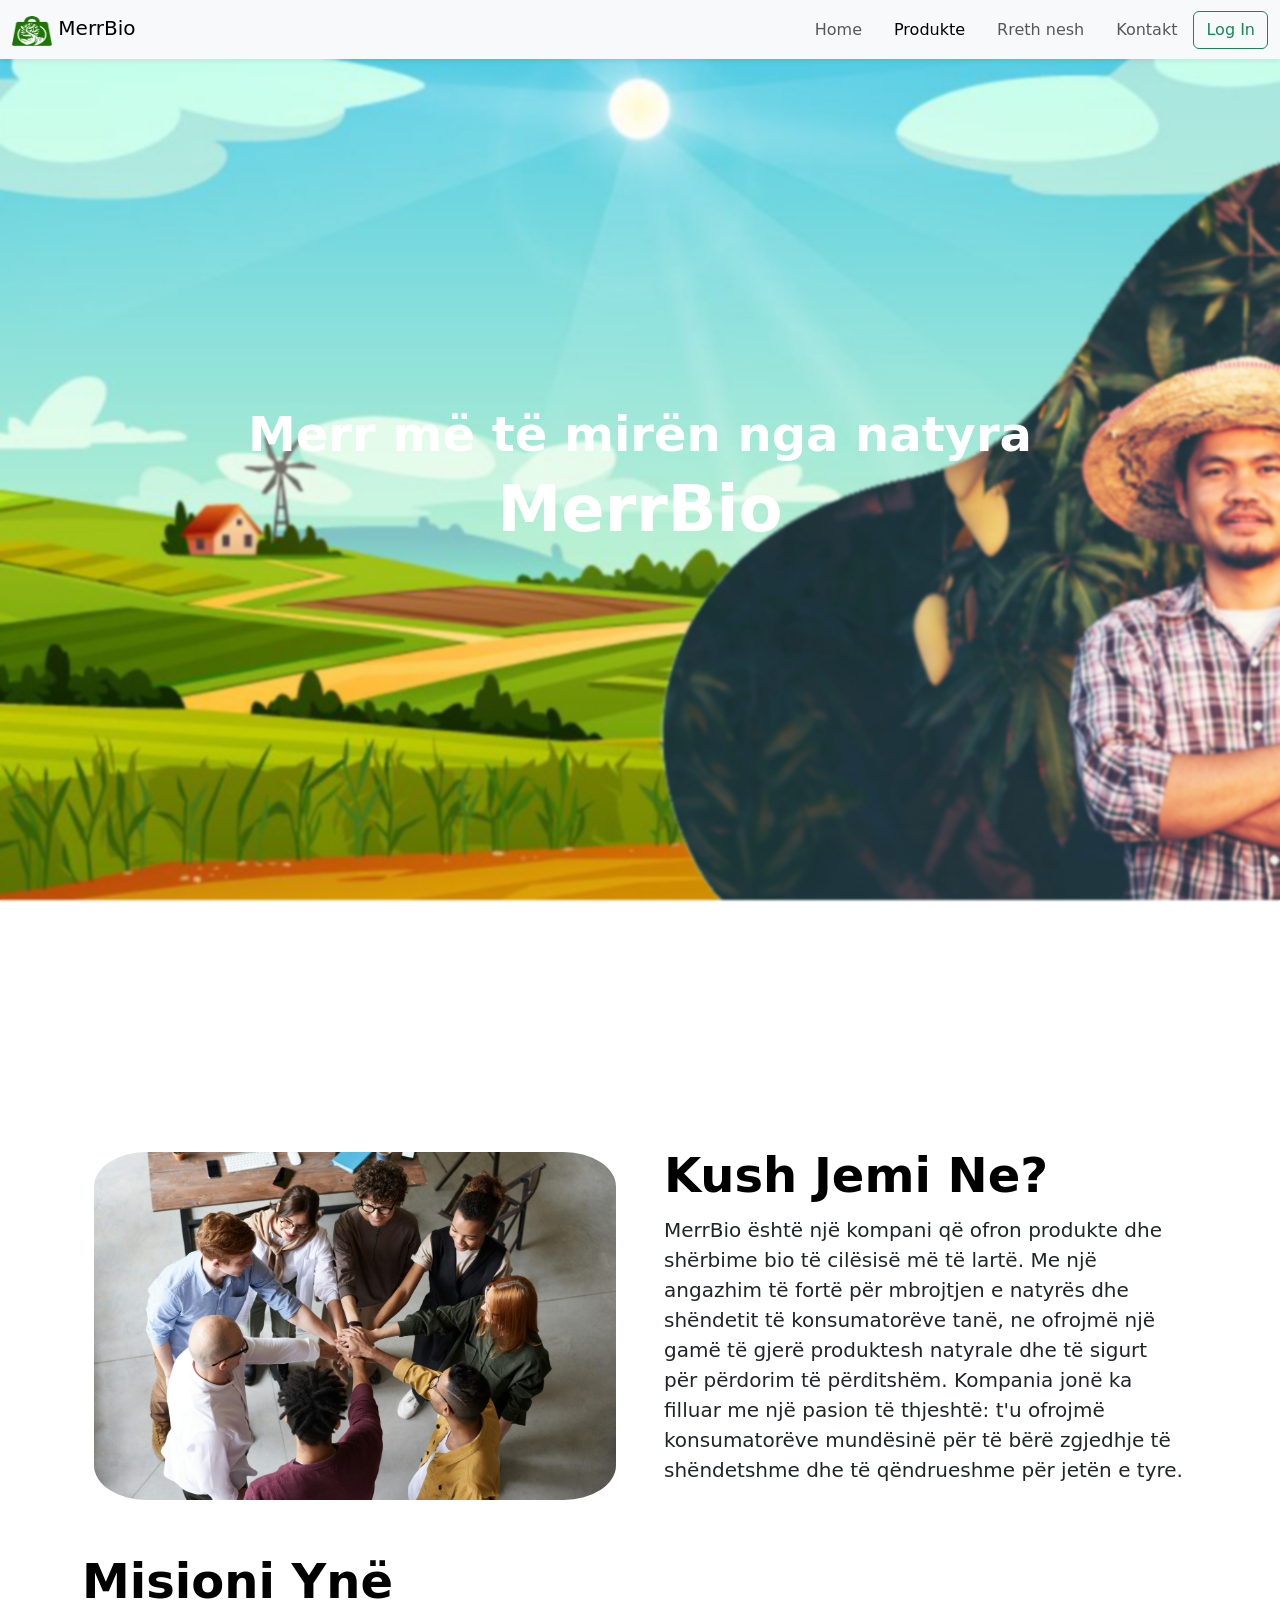
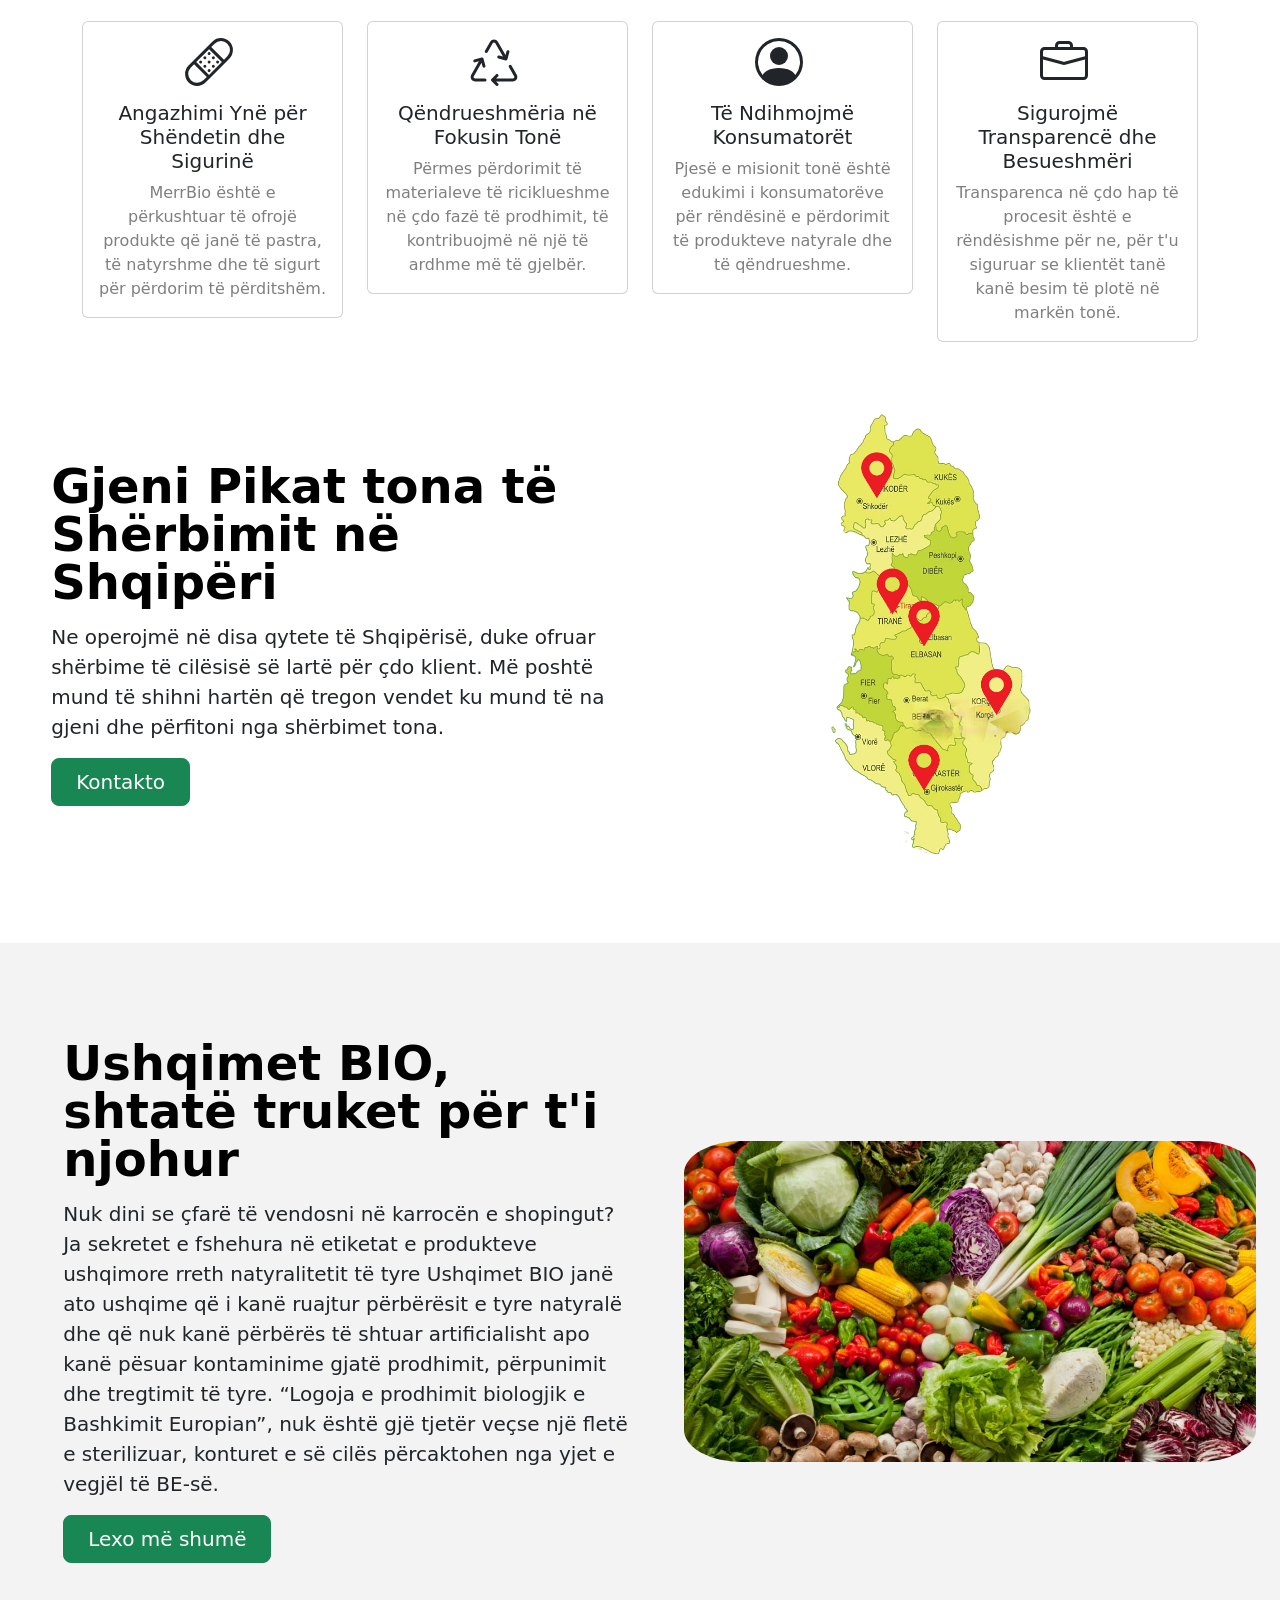
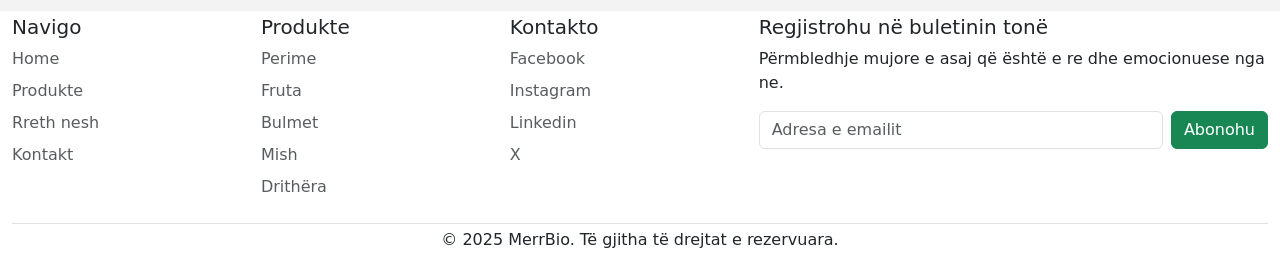
<file: index.html>
<!DOCTYPE html>
<html lang="en">
<head>
    <meta charset="UTF-8">
    <meta name="viewport" content="width=device-width, initial-scale=1.0">
    <title>MerrBio</title>
    <!-- Bootstrap CSS -->
    <link href="https://cdn.jsdelivr.net/npm/bootstrap@5.3.5/dist/css/bootstrap.min.css" rel="stylesheet" integrity="sha384-SgOJa3DmI69IUzQ2PVdRZhwQ+dy64/BUtbMJw1MZ8t5HZApcHrRKUc4W0kG879m7" crossorigin="anonymous">
    <!--Home css-->
    <link rel="stylesheet" href="./styles/home.css">
  

    <script defer src="https://translate.google.com/translate_a/element.js?cb=loadGoogleTranslate"></script>

    <script defer>
    function loadGoogleTranslate() {
      new google.translate.TranslateElement({
        pageLanguage: 'en', // Change 'en' to your default language code
        includedLanguages: 'sq,en,de,it', // Albanian, English, German, Italian
        layout: google.translate.TranslateElement.InlineLayout.SIMPLE
      }, 'google_translate_element');
    }
    </script>  
</head>
<body>
  <nav class="navbar navbar-expand-lg bg-light shadow-sm">
    <div class="container-fluid">
      <a class="navbar-brand" href="index.html">
        <img src="./images/MerrBio-logo.png" alt="MerrBio Logo" width="40" height="30" class="d-inline-block align-text-top">
        MerrBio
      </a>
      <button class="navbar-toggler" type="button" data-bs-toggle="collapse" data-bs-target="#navbarNavDropdown" aria-controls="navbarNavDropdown" aria-expanded="false" aria-label="Toggle navigation">
        <span class="navbar-toggler-icon"></span>
      </button>
  
      <div class="collapse navbar-collapse" id="navbarNavDropdown">
        <ul class="navbar-nav ms-auto mb-2 mb-lg-0">
          <li class="nav-item mx-2">
            <a class="nav-link" href="index.html">Home</a>
          </li>
          <li class="nav-item mx-2">
            <a class="nav-link active" href="products.html">Produkte</a>
          </li>
          <li class="nav-item mx-2">
            <a class="nav-link" href="about.html">Rreth nesh</a>
          </li>
          <li class="nav-item mx-2">
            <a class="nav-link" href="kontakt.html">Kontakt</a>
          </li>
        </ul>
  
        <!-- Right Side: Login/Logout & Cart -->
        <div class="d-flex align-items-center gap-2">
          <a id="cart-btn" href="cart.html" class="btn btn-outline-secondary d-none">
            <i class="fas fa-shopping-cart"></i> Shporta
          </a>
          <button id="login-btn" class="btn btn-outline-success" type="button">Log In</button>
        </div>
      </div>
    </div>
  </nav>

<!--Hero section-->
<div class="hero-container d-flex align-items-center">
  <div class="container text-white">
      <h1 class="display-3 fw-bold hero-text" style="color: white;" >Merr më të mirën nga natyra</h1>
      <h1 class="display-1 fw-bold" style="color: white;" >MerrBio</h1>
  </div>
</div>

      <!--Rreth nesh-->
      <section id="about-us" style="padding-top: 10%;">
    <div class="container col-xxl-8 px-4 py-2 rreth-nesh" >
        <div class="row  align-items-center g-5 py-5">
        <div class="col-10 col-sm-8 col-lg-6  ">
            <img src="images/rreth nesh.jpg" class="d-block mx-lg-auto img-fluid rreth-nesh-image" alt="rreth-nesh" width="700" height="500" loading="lazy">
        </div>
        <div class="col-lg-6">
            <h1 class="display-5 fw-bold text-body-emphasis lh-1 mb-3">Kush Jemi Ne?</h1>
            <p class="lead"><b>MerrBio</b> është një kompani që ofron produkte dhe shërbime bio të cilësisë më të lartë. Me një angazhim të fortë për mbrojtjen e natyrës dhe shëndetit të konsumatorëve tanë, ne ofrojmë një gamë të gjerë produktesh natyrale dhe të sigurt për përdorim të përditshëm. Kompania jonë ka filluar me një pasion të thjeshtë: t'u ofrojmë konsumatorëve mundësinë për të bërë zgjedhje të shëndetshme dhe të qëndrueshme për jetën e tyre.</p>
        </div>
        </div>
    </div>
</section>


    <!--Our goals-->
    <section class="background-home">
        <section class="properties" >
            
            <div class="container" data-aos="fade-up" >
                <h1 class="display-5 fw-bold text-body-emphasis lh-1 mb-3">Misioni Ynë</h1>
              <div class="row">
                <div class="col-lg-3 col-md-6 mb-4">
                  <div class="card" data-aos="fade-up">
                    <div class="card-body" data-aos="fade-up">
                      <div class="svg">
                        <svg xmlns="http://www.w3.org/2000/svg" width="3em" height="3em" fill="currentColor" class="bi bi-bandaid" viewBox="0 0 16 16">
                            <path d="M14.121 1.879a3 3 0 0 0-4.242 0L8.733 3.026l4.261 4.26 1.127-1.165a3 3 0 0 0 0-4.242M12.293 8 8.027 3.734 3.738 8.031 8 12.293zm-5.006 4.994L3.03 8.737 1.879 9.88a3 3 0 0 0 4.241 4.24l.006-.006 1.16-1.121ZM2.679 7.676l6.492-6.504a4 4 0 0 1 5.66 5.653l-1.477 1.529-5.006 5.006-1.523 1.472a4 4 0 0 1-5.653-5.66l.001-.002 1.505-1.492z"/>
                            <path d="M5.56 7.646a.5.5 0 1 1-.706.708.5.5 0 0 1 .707-.708Zm1.415-1.414a.5.5 0 1 1-.707.707.5.5 0 0 1 .707-.707M8.39 4.818a.5.5 0 1 1-.708.707.5.5 0 0 1 .707-.707Zm0 5.657a.5.5 0 1 1-.708.707.5.5 0 0 1 .707-.707ZM9.803 9.06a.5.5 0 1 1-.707.708.5.5 0 0 1 .707-.707Zm1.414-1.414a.5.5 0 1 1-.706.708.5.5 0 0 1 .707-.708ZM6.975 9.06a.5.5 0 1 1-.707.708.5.5 0 0 1 .707-.707ZM8.39 7.646a.5.5 0 1 1-.708.708.5.5 0 0 1 .707-.708Zm1.413-1.414a.5.5 0 1 1-.707.707.5.5 0 0 1 .707-.707"/>
                          </svg>
                    </div>
                      <h5 class="card-title" data-aos="fade-up">Angazhimi Ynë për Shëndetin dhe Sigurinë</h5>
                      <p class="card-text" data-aos="fade-up">MerrBio është e përkushtuar të ofrojë produkte që janë të pastra, të natyrshme dhe të sigurt për përdorim të përditshëm.</p>
                    </div>
                  </div>
                </div>
                <div class="col-lg-3 col-md-6 mb-4">
                  <div class="card" data-aos="fade-up">
                    <div class="card-body" data-aos="fade-up">
                      <div class="svg">
                        <svg xmlns="http://www.w3.org/2000/svg" width="3em" height="3em" fill="currentColor" class="bi bi-recycle" viewBox="0 0 16 16">
                            <path d="M9.302 1.256a1.5 1.5 0 0 0-2.604 0l-1.704 2.98a.5.5 0 0 0 .869.497l1.703-2.981a.5.5 0 0 1 .868 0l2.54 4.444-1.256-.337a.5.5 0 1 0-.26.966l2.415.647a.5.5 0 0 0 .613-.353l.647-2.415a.5.5 0 1 0-.966-.259l-.333 1.242zM2.973 7.773l-1.255.337a.5.5 0 1 1-.26-.966l2.416-.647a.5.5 0 0 1 .612.353l.647 2.415a.5.5 0 0 1-.966.259l-.333-1.242-2.545 4.454a.5.5 0 0 0 .434.748H5a.5.5 0 0 1 0 1H1.723A1.5 1.5 0 0 1 .421 12.24zm10.89 1.463a.5.5 0 1 0-.868.496l1.716 3.004a.5.5 0 0 1-.434.748h-5.57l.647-.646a.5.5 0 1 0-.708-.707l-1.5 1.5a.5.5 0 0 0 0 .707l1.5 1.5a.5.5 0 1 0 .708-.707l-.647-.647h5.57a1.5 1.5 0 0 0 1.302-2.244z"/>
                          </svg>
                    </div>
                      <h5 class="card-title">Qëndrueshmëria në Fokusin Tonë</h5>
                      <p class="card-text">Përmes përdorimit të materialeve të riciklueshme në çdo fazë të prodhimit, të kontribuojmë në një të ardhme më të gjelbër.</p>
                    </div>
                  </div>
                </div>
                <div class="col-lg-3 col-md-6 mb-4">
                  <div class="card" data-aos="fade-up">
                    <div class="card-body" data-aos="fade-up">
                      <div class="svg">
                      <svg xmlns="http://www.w3.org/2000/svg" width="3em" height="3em" fill="currentColor" class="bi bi-person-circle" viewBox="0 0 16 16">
                        <path d="M11 6a3 3 0 1 1-6 0 3 3 0 0 1 6 0"/>
                        <path fill-rule="evenodd" d="M0 8a8 8 0 1 1 16 0A8 8 0 0 1 0 8m8-7a7 7 0 0 0-5.468 11.37C3.242 11.226 4.805 10 8 10s4.757 1.225 5.468 2.37A7 7 0 0 0 8 1"/>
                      </svg>
                    </div>
                      <h5 class="card-title">Të Ndihmojmë Konsumatorët</h5>
                      <p class="card-text">Pjesë e misionit tonë është edukimi i konsumatorëve për rëndësinë e përdorimit të produkteve natyrale dhe të qëndrueshme.</p>
                    </div>
                  </div>
                </div>
                <div class="col-lg-3 col-md-6 mb-4">
                  <div class="card" data-aos="fade-up">
                    <div class="card-body" data-aos="fade-up">
                      <div class="svg">
                      <svg xmlns="http://www.w3.org/2000/svg" width="3em" height="3em" fill="currentColor" class="bi bi-briefcase" viewBox="0 0 16 16">
                        <path d="M6.5 1A1.5 1.5 0 0 0 5 2.5V3H1.5A1.5 1.5 0 0 0 0 4.5v8A1.5 1.5 0 0 0 1.5 14h13a1.5 1.5 0 0 0 1.5-1.5v-8A1.5 1.5 0 0 0 14.5 3H11v-.5A1.5 1.5 0 0 0 9.5 1zm0 1h3a.5.5 0 0 1 .5.5V3H6v-.5a.5.5 0 0 1 .5-.5m1.886 6.914L15 7.151V12.5a.5.5 0 0 1-.5.5h-13a.5.5 0 0 1-.5-.5V7.15l6.614 1.764a1.5 1.5 0 0 0 .772 0M1.5 4h13a.5.5 0 0 1 .5.5v1.616L8.129 7.948a.5.5 0 0 1-.258 0L1 6.116V4.5a.5.5 0 0 1 .5-.5"/>
                      </svg>
                    </div>
                      <h5 class="card-title">Sigurojmë Transparencë dhe Besueshmëri</h5>
                      <p class="card-text">Transparenca në çdo hap të procesit është e rëndësishme për ne, për t'u siguruar se klientët tanë kanë besim të plotë në markën tonë.</p>
                    </div>
                  </div>
                </div>
              </div>
            </div>
          </section>
        </section>

      <!--Our locations-->
      <div class="row flex-lg-row-reverse align-items-center g-5 py-5 container-fluid location">
        <div class="col-10 col-sm-8 col-lg-6">
          <img src="./images/albania map.png" class="d-block mx-lg-auto img-fluid" alt="Bootstrap Themes" width="200" height="140" loading="lazy">
        </div>
        <div class="col-lg-6">
          <h1 class="display-5 fw-bold text-body-emphasis lh-1 mb-3">Gjeni Pikat tona të Shërbimit në Shqipëri</h1>
          <p class="lead">Ne operojmë në disa qytete të Shqipërisë, duke ofruar shërbime të cilësisë së lartë për çdo klient. Më poshtë mund të shihni hartën që tregon vendet ku mund të na gjeni dhe përfitoni nga shërbimet tona.</p>
          <div class="d-grid gap-2 d-md-flex justify-content-md-start">
            <a href="kontakt.html"><button type="button" class="btn btn-primary btn-lg px-4 me-md-2 btn-success">Kontakto</button></a>
          </div>
        </div>
      </div>

      <!--Blog-->
      <!-- Hero section -->
  <div class="hero-section container-fluid">
    <div class="container-fluid">
      <div class="row flex-lg-row-reverse align-items-center g-5 py-5">
        <div class="col-10 col-sm-8 col-lg-6">
          <img src="./images/vegetables.jpg" class="d-block mx-lg-auto img-fluid vegetables-image" alt="vegetables" width="700" height="500" loading="lazy">
        </div>
        <div class="col-lg-6">
          <h1 class="display-5 fw-bold text-body-emphasis lh-1 mb-3">Ushqimet BIO, shtatë truket për t'i njohur</h1>
          <p class="lead">Nuk dini se çfarë të vendosni në karrocën e shopingut? Ja sekretet e fshehura në etiketat e produkteve ushqimore rreth natyralitetit të tyre



            Ushqimet BIO janë ato ushqime që i kanë ruajtur përbërësit e tyre natyralë dhe që nuk kanë përbërës të shtuar artificialisht apo kanë pësuar kontaminime gjatë prodhimit, përpunimit dhe tregtimit të tyre.
            
            
            “Logoja e prodhimit biologjik e Bashkimit Europian”, nuk është gjë tjetër veçse një fletë e sterilizuar, konturet e së cilës përcaktohen nga yjet e vegjël të BE-së.</p>
          <div class="d-grid gap-2 d-md-flex justify-content-md-start">
            <a href="https://gazeta-shqip.com/ndryshe/ushqimet-bio-shtate-truket-per-ti-njohur/"><button type="button" class="btn btn-primary btn-lg px-4 me-md-2 btn-success">Lexo më shumë</button></a>
          </div>
        </div>
      </div>
    </div>
  </div>


      <!--Footer-->
  <footer class="py-1 container-fluid footer">
    <div class="row d-flex justify-content-between">
      <!-- Left section -->
      <div class="col-6 col-md-2 mb-3">
        <h5>Navigo</h5>
        <ul class="nav flex-column">
          <li class="nav-item mb-2"><a href="index.html" class="nav-link p-0 text-body-secondary">Home</a></li>
          <li class="nav-item mb-2"><a href="products.html" class="nav-link p-0 text-body-secondary">Produkte</a></li>
          <li class="nav-item mb-2"><a href="about.html" class="nav-link p-0 text-body-secondary">Rreth nesh</a></li>
          <li class="nav-item mb-2"><a href="kontakt.html" class="nav-link p-0 text-body-secondary">Kontakt</a></li>
          <div id="google_translate_element" class="ms-3"></div>
        </ul>
      </div>
      <!--Kategorite-->
      <div class="col-6 col-md-2 mb-3">
        <h5>Produkte</h5>
        <ul class="nav flex-column">
          <li class="nav-item mb-2"><a href="products.html" class="nav-link p-0 text-body-secondary">Perime</a></li>
        <li class="nav-item mb-2"><a href="products.html" class="nav-link p-0 text-body-secondary">Fruta</a></li>
        <li class="nav-item mb-2"><a href="products.html" class="nav-link p-0 text-body-secondary">Bulmet</a></li>
        <li class="nav-item mb-2"><a href="products.html" class="nav-link p-0 text-body-secondary">Mish</a></li>
        <li class="nav-item mb-2"><a href="products.html" class="nav-link p-0 text-body-secondary">Drithëra</a></li>
        </ul>
      </div>
      <!--Kontakto-->
      <div class="col-6 col-md-2 mb-3">
        <h5>Kontakto</h5>
        <ul class="nav flex-column">
          <li class="nav-item mb-2"><a href="#" class="nav-link p-0 text-body-secondary">Facebook</a></li>
          <li class="nav-item mb-2"><a href="#" class="nav-link p-0 text-body-secondary">Instagram</a></li>
          <li class="nav-item mb-2"><a href="#" class="nav-link p-0 text-body-secondary">Linkedin</a></li>
          <li class="nav-item mb-2"><a href="#" class="nav-link p-0 text-body-secondary">X</a></li>
        </ul>
      </div>
      <!-- Right section -->
      <div class="col-md-5 mb-3">
        <form>
          <h5>Regjistrohu në buletinin tonë</h5>
          <p>Përmbledhje mujore e asaj që është e re dhe emocionuese nga ne.</p>
          <div class="d-flex flex-column flex-sm-row w-100 gap-2">
            <label for="newsletter1" class="visually-hidden">Adresa e emailit</label>
            <input id="newsletter1" type="text" class="form-control" placeholder="Adresa e emailit">
            <button class="btn btn-success" type="button">Abonohu</button>
          </div>
        </form>
      </div>
    </div>

    <div class="d-flex flex-column flex-sm-row justify-content-center py-1  border-top">
      <p>© 2025 MerrBio. Të gjitha të drejtat e rezervuara.</p>
    </div>
  </footer>

      <!--Bootstrap script-->
      <script src="https://cdn.jsdelivr.net/npm/bootstrap@5.3.5/dist/js/bootstrap.bundle.min.js" integrity="sha384-k6d4wzSIapyDyv1kpU366/PK5hCdSbCRGRCMv+eplOQJWyd1fbcAu9OCUj5zNLiq" crossorigin="anonymous"></script>



      <script defer src="//translate.google.com/translate_a/element.js?cb=googleTranslateElementInit"></script>
    
      <script>
        document.addEventListener("DOMContentLoaded", () => {
          fetch('./backend/get_session_status.php')
            .then(res => res.json())
            .then(session => {
              const loginBtn = document.getElementById("login-btn");
              const cartBtn = document.getElementById("cart-btn");
        
              if (session.logged_in) {
                loginBtn.classList.remove("btn-outline-success");
                loginBtn.classList.add("btn-danger");
                loginBtn.textContent = "Log Out";
                cartBtn.classList.remove("d-none");
        
                loginBtn.addEventListener("click", () => {
                  fetch('./backend/logout.php')
                    .then(() => window.location.href = "index.html");
                });
              } else {
                loginBtn.addEventListener("click", () => {
                  window.location.href = "login.html";
                });
              }
            });
        });
        </script>
    
    </body>

</html>
</file>
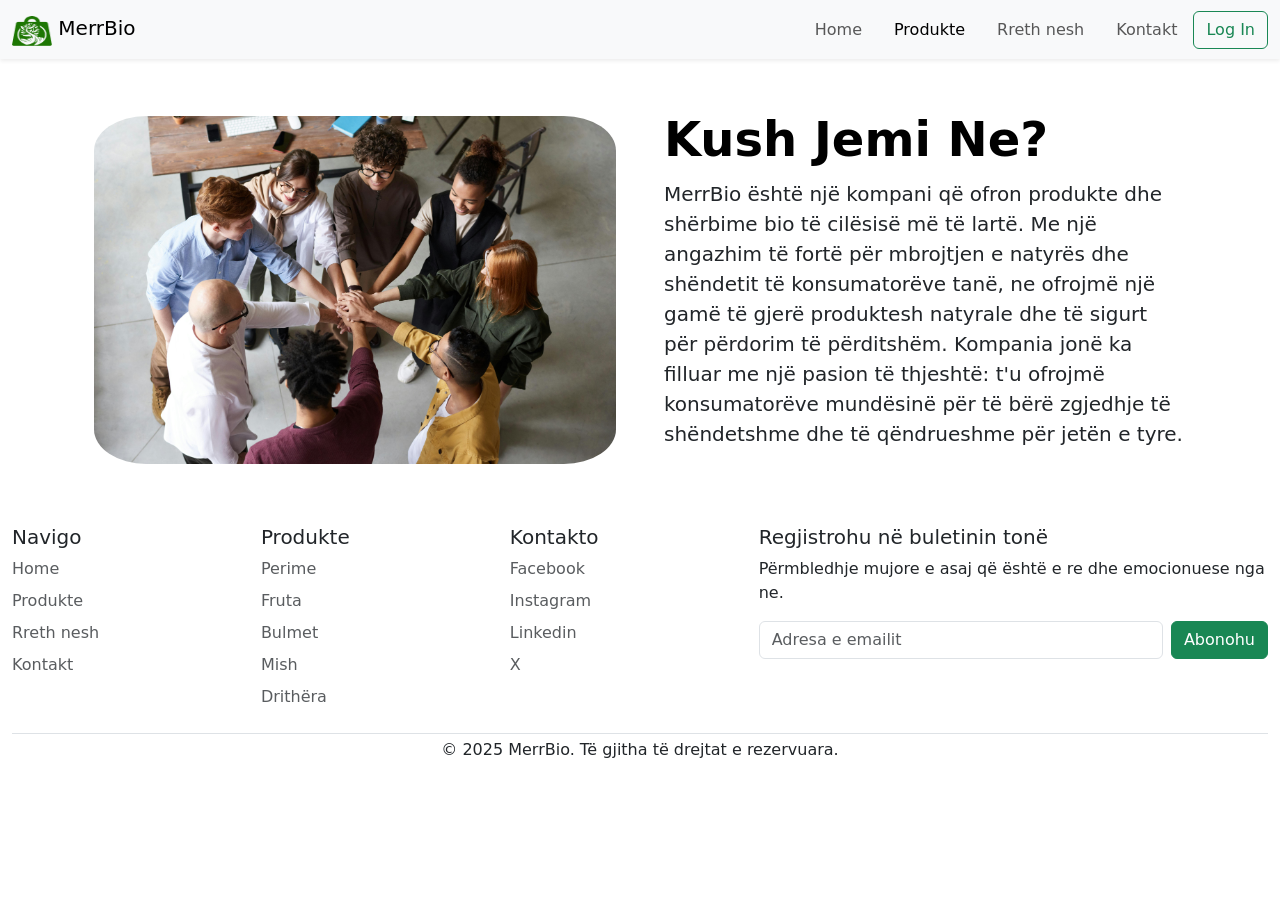
<file: about.html>
<!DOCTYPE html>
<html lang="en">
<head>
    <meta charset="UTF-8">
    <meta name="viewport" content="width=device-width, initial-scale=1.0">
    <title>MerrBio</title>
    <link rel="icon" type="image/x-icon" href="./images/palette.svg" class="palette">
    <link rel="stylesheet" href="./styles/about.css">
    <!-- Bootstrap CSS -->
    <link href="https://cdn.jsdelivr.net/npm/bootstrap@5.3.3/dist/css/bootstrap.min.css" rel="stylesheet" integrity="sha384-QWTKZyjpPEjISv5WaRU9OFeRpok6YctnYmDr5pNlyT2bRjXh0JMhjY6hW+ALEwIH" crossorigin="anonymous">

    <script defer src="https://translate.google.com/translate_a/element.js?cb=loadGoogleTranslate"></script>

    <script defer>
    function loadGoogleTranslate() {
      new google.translate.TranslateElement({
        pageLanguage: 'en', // Change 'en' to your default language code
        includedLanguages: 'sq,en,de,it', // Albanian, English, German, Italian
        layout: google.translate.TranslateElement.InlineLayout.SIMPLE
      }, 'google_translate_element');
    }
    </script>


</head>
<body>
  <nav class="navbar navbar-expand-lg bg-light shadow-sm">
    <div class="container-fluid">
      <a class="navbar-brand" href="index.html">
        <img src="./images/MerrBio-logo.png" alt="MerrBio Logo" width="40" height="30" class="d-inline-block align-text-top">
        MerrBio
      </a>
      <button class="navbar-toggler" type="button" data-bs-toggle="collapse" data-bs-target="#navbarNavDropdown" aria-controls="navbarNavDropdown" aria-expanded="false" aria-label="Toggle navigation">
        <span class="navbar-toggler-icon"></span>
      </button>
  
      <div class="collapse navbar-collapse" id="navbarNavDropdown">
        <ul class="navbar-nav ms-auto mb-2 mb-lg-0">
          <li class="nav-item mx-2">
            <a class="nav-link" href="index.html">Home</a>
          </li>
          <li class="nav-item mx-2">
            <a class="nav-link active" href="products.html">Produkte</a>
          </li>
          <li class="nav-item mx-2">
            <a class="nav-link" href="about.html">Rreth nesh</a>
          </li>
          <li class="nav-item mx-2">
            <a class="nav-link" href="kontakt.html">Kontakt</a>
          </li>
        </ul>
  
        <!-- Right Side: Login/Logout & Cart -->
        <div class="d-flex align-items-center gap-2">
          <a id="cart-btn" href="cart.html" class="btn btn-outline-secondary d-none">
            <i class="fas fa-shopping-cart"></i> Shporta
          </a>
          <button id="login-btn" class="btn btn-outline-success" type="button">Log In</button>
        </div>
      </div>
    </div>
  </nav>
  <!--Hero Section-->
  <div class="container col-xxl-8 px-4 py-2">
    <div class="row  align-items-center g-5 py-5">
      <div class="col-10 col-sm-8 col-lg-6">
        <img src="images/rreth nesh.jpg" class="d-block mx-lg-auto img-fluid about-image" alt="Bootstrap Themes" width="700" height="500" loading="lazy">
      </div>
      <div class="col-lg-6">
        <h1 class="display-5 fw-bold text-body-emphasis lh-1 mb-3">Kush Jemi Ne?</h1>
        <p class="lead"><b>MerrBio</b> është një kompani që ofron produkte dhe shërbime bio të cilësisë më të lartë. Me një angazhim të fortë për mbrojtjen e natyrës dhe shëndetit të konsumatorëve tanë, ne ofrojmë një gamë të gjerë produktesh natyrale dhe të sigurt për përdorim të përditshëm. Kompania jonë ka filluar me një pasion të thjeshtë: t'u ofrojmë konsumatorëve mundësinë për të bërë zgjedhje të shëndetshme dhe të qëndrueshme për jetën e tyre.</p>
      </div>
    </div>
  </div>
  
  
  <!--Footer-->
<footer class="py-1 container-fluid footer">
    <div class="row d-flex justify-content-between">
      <!-- Left section -->
      <div class="col-6 col-md-2 mb-3">
        <h5>Navigo</h5>
        <ul class="nav flex-column">
          <li class="nav-item mb-2"><a href="index.html" class="nav-link p-0 text-body-secondary">Home</a></li>
          <li class="nav-item mb-2"><a href="products.html" class="nav-link p-0 text-body-secondary">Produkte</a></li>
          <li class="nav-item mb-2"><a href="about.html" class="nav-link p-0 text-body-secondary">Rreth nesh</a></li>
          <li class="nav-item mb-2"><a href="kontakt.html" class="nav-link p-0 text-body-secondary">Kontakt</a></li>
          <div id="google_translate_element" class="ms-3"></div>
        </ul>
      </div>
      <!--Kategorite-->
      <div class="col-6 col-md-2 mb-3">
        <h5>Produkte</h5>
        <ul class="nav flex-column">
          <li class="nav-item mb-2"><a href="products.html" class="nav-link p-0 text-body-secondary">Perime</a></li>
        <li class="nav-item mb-2"><a href="products.html" class="nav-link p-0 text-body-secondary">Fruta</a></li>
        <li class="nav-item mb-2"><a href="products.html" class="nav-link p-0 text-body-secondary">Bulmet</a></li>
        <li class="nav-item mb-2"><a href="products.html" class="nav-link p-0 text-body-secondary">Mish</a></li>
        <li class="nav-item mb-2"><a href="products.html" class="nav-link p-0 text-body-secondary">Drithëra</a></li>
        
        </ul>
      </div>
      <!--Kontakto-->
      <div class="col-6 col-md-2 mb-3">
        <h5>Kontakto</h5>
        <ul class="nav flex-column">
          <li class="nav-item mb-2"><a href="#" class="nav-link p-0 text-body-secondary">Facebook</a></li>
          <li class="nav-item mb-2"><a href="#" class="nav-link p-0 text-body-secondary">Instagram</a></li>
          <li class="nav-item mb-2"><a href="#" class="nav-link p-0 text-body-secondary">Linkedin</a></li>
          <li class="nav-item mb-2"><a href="#" class="nav-link p-0 text-body-secondary">X</a></li>
        
        
        </ul>
      </div>
      <!-- Right section -->
      <div class="col-md-5 mb-3">
        <form>
          <h5>Regjistrohu në buletinin tonë</h5>
          <p>Përmbledhje mujore e asaj që është e re dhe emocionuese nga ne.</p>
          <div class="d-flex flex-column flex-sm-row w-100 gap-2">
            <label for="newsletter1" class="visually-hidden">Adresa e emailit</label>
            <input id="newsletter1" type="text" class="form-control" placeholder="Adresa e emailit">
            <button class="btn btn-success" type="button">Abonohu</button>
          </div>
        </form>
      </div>
    </div>
  
    <div class="d-flex flex-column flex-sm-row justify-content-center py-1  border-top">
      <p>© 2025 MerrBio. Të gjitha të drejtat e rezervuara.</p>
    </div>
  </footer>
  <!--Bootstrap script-->
  <script src="https://cdn.jsdelivr.net/npm/bootstrap@5.3.3/dist/js/bootstrap.bundle.min.js" integrity="sha384-YvpcrYf0tY3lHB60NNkmXc5s9fDVZLESaAA55NDzOxhy9GkcIdslK1eN7N6jIeHz" crossorigin="anonymous"></script>

  <script>
    document.addEventListener("DOMContentLoaded", () => {
      fetch('./backend/get_session_status.php')
        .then(res => res.json())
        .then(session => {
          const loginBtn = document.getElementById("login-btn");
          const cartBtn = document.getElementById("cart-btn");
    
          if (session.logged_in) {
            loginBtn.classList.remove("btn-outline-success");
            loginBtn.classList.add("btn-danger");
            loginBtn.textContent = "Log Out";
            cartBtn.classList.remove("d-none");
    
            loginBtn.addEventListener("click", () => {
              fetch('./backend/logout.php')
                .then(() => window.location.href = "index.html");
            });
          } else {
            loginBtn.addEventListener("click", () => {
              window.location.href = "login.html";
            });
          }
        });
    });
    </script>

</body>
</html>
</file>
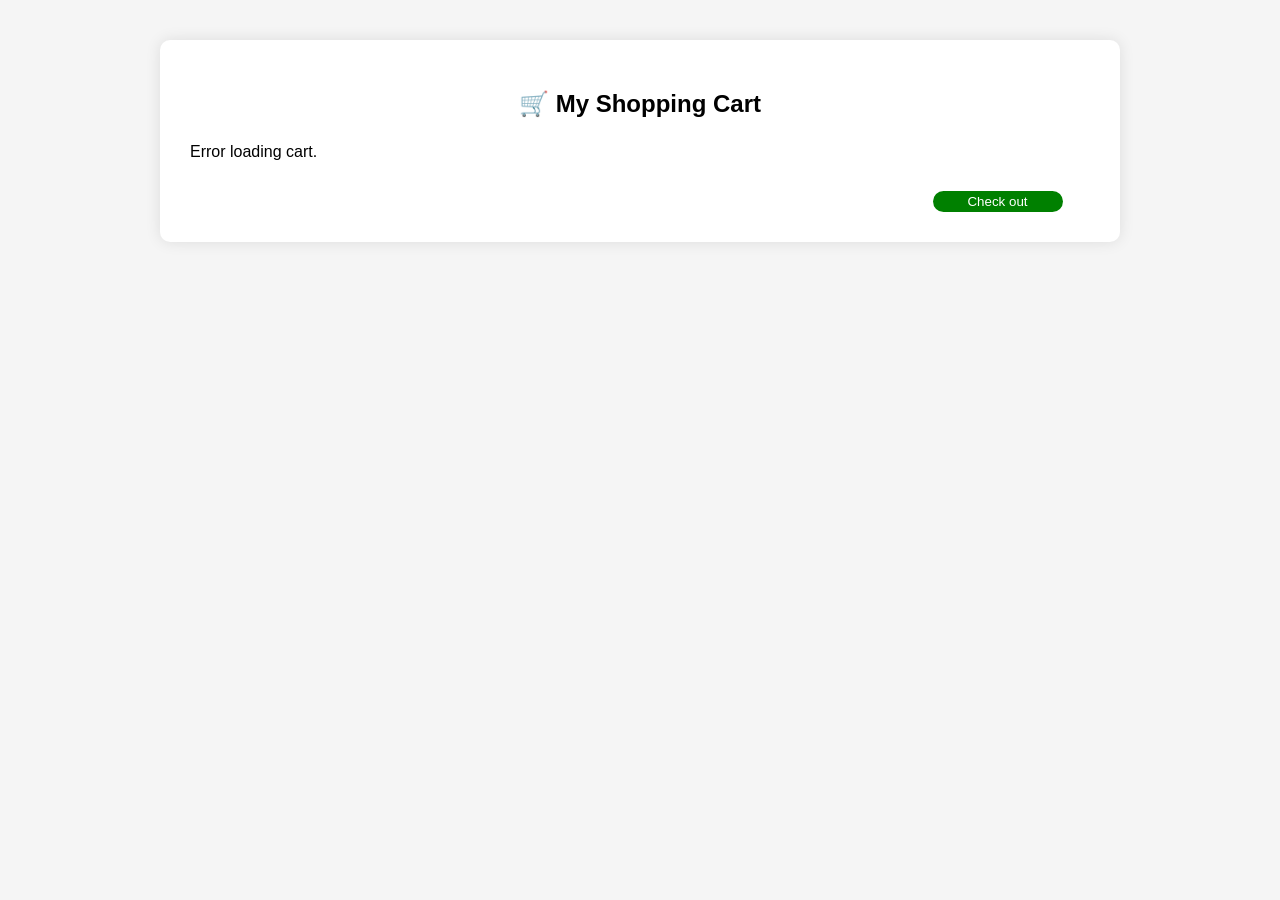
<file: cart.html>
<!DOCTYPE html>
<html lang="en">
<head>
  <meta charset="UTF-8">
  <title>My Cart</title>
  <style>
    body {
      font-family: Arial, sans-serif;
      background: #f5f5f5;
      margin: 0;
      padding: 0;
    }

    .cart-container {
      max-width: 900px;
      margin: 40px auto;
      background: #fff;
      padding: 30px;
      border-radius: 10px;
      box-shadow: 0 0 15px rgba(0,0,0,0.1);
    }

    .cart-container h2 {
      text-align: center;
      margin-bottom: 25px;
    }

    .cart-item {
      display: flex;
      align-items: center;
      border-bottom: 1px solid #ccc;
      padding: 15px 0;
    }

    .cart-item img {
      width: 100px;
      height: 100px;
      object-fit: cover;
      border-radius: 8px;
      margin-right: 20px;
    }

    .item-info {
      flex: 1;
    }

    .item-info h4 {
      margin: 0;
      font-size: 20px;
      color: #333;
    }

    .item-info p {
      margin: 5px 0;
      color: #666;
    }

    .total-summary {
      text-align: right;
      margin-top: 20px;
      font-size: 18px;
      font-weight: bold;
    }
    button{
      background-color: green;
      color: white;
      margin-left: 82.5%;
      margin-top: 10px;
      border-radius: 15px;
      border-color:transparent;
      width: 130px;
      cursor: pointer;
    }
  </style>
</head>
<body>
  <div class="cart-container">
    <h2>🛒 My Shopping Cart</h2>
    <div id="cart-items"></div>
    <div id="total-summary" class="total-summary"></div>
  <a href="./index.html"> <button value="Check Out" >Check out</button></a> 
  </div>
  

  <script>
    fetch('backend/get_cart_items.php')
      .then(res => res.json())
      .then(data => {
        const container = document.getElementById('cart-items');
        const summary = document.getElementById('total-summary');

        if (data.error) {
          container.innerHTML = `<p>${data.error}</p>`;
          return;
        }

        if (data.length === 0) {
          container.innerHTML = "<p>Your cart is empty.</p>";
          return;
        }

        let totalPrice = 0;

        data.forEach(item => {
          const div = document.createElement('div');
          div.classList.add('cart-item');

          const itemTotal = item.price * item.quantity;
          totalPrice += itemTotal;

          div.innerHTML = `
            <img src="images/${item.image}" alt="${item.product_name}">
            <div class="item-info">
              <h4>${item.product_name}</h4>
              <p>Price: $${item.price}</p>
              <p>Quantity: ${item.quantity}</p>
              <p>Total: $${itemTotal.toFixed(2)}</p>
              <p>Added: ${item.added_at}</p>
              <p>Status: ${item.status}</p>
            </div>
          `;
          container.appendChild(div);
        });

        summary.textContent = `Grand Total: $${totalPrice.toFixed(2)}`;
      })
      .catch(err => {
        document.getElementById('cart-items').innerHTML = `<p>Error loading cart.</p>`;
       
      });
  </script>
</body>
</html>
</file>
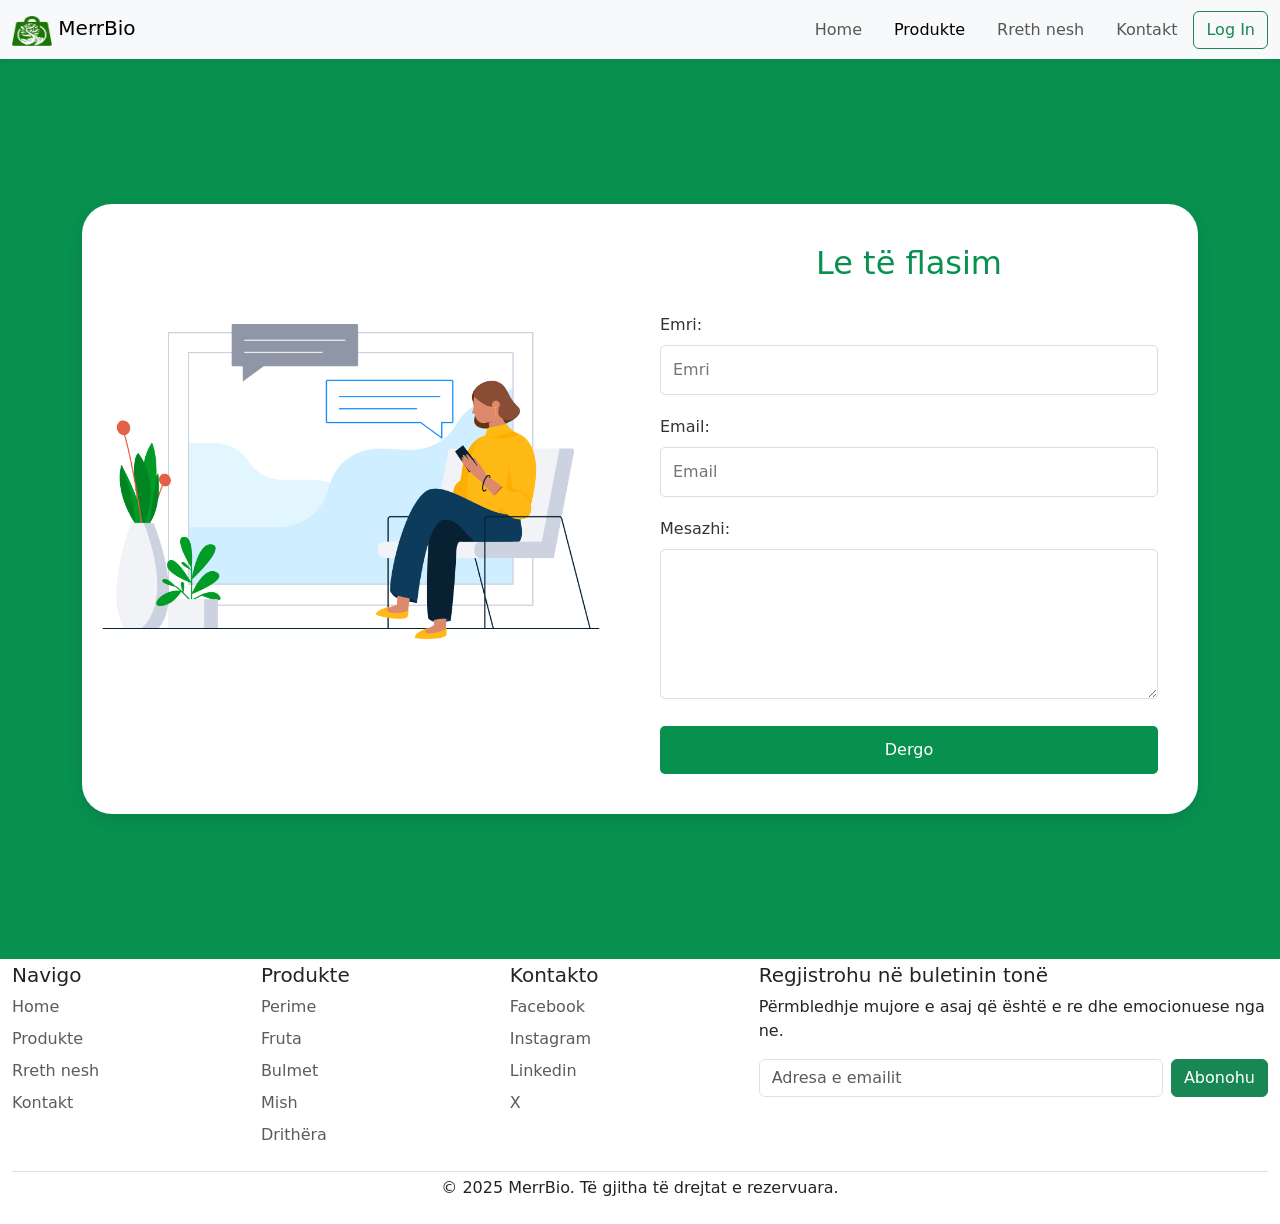
<file: kontakt.html>
<!DOCTYPE html>
<html lang="en">
<head>
    <meta charset="UTF-8">
    <meta name="viewport" content="width=device-width, initial-scale=1.0">
    <link rel="stylesheet" href="./styles/kontakt.css">
    <link href="https://cdn.jsdelivr.net/npm/bootstrap@5.3.5/dist/css/bootstrap.min.css" rel="stylesheet" integrity="sha384-SgOJa3DmI69IUzQ2PVdRZhwQ+dy64/BUtbMJw1MZ8t5HZApcHrRKUc4W0kG879m7" crossorigin="anonymous">
    <title>MerrBio</title>


    <!--Gjuha-->
    <script src="https://translate.google.com/translate_a/element.js?cb=loadGoogleTranslate"></script>
    <script>
    function loadGoogleTranslate() {
      new google.translate.TranslateElement({
        pageLanguage: 'en', // Change 'en' to your default language code
        includedLanguages: 'sq,en,de,it', // Albanian, English, German, Italian
        layout: google.translate.TranslateElement.InlineLayout.SIMPLE
      }, 'google_translate_element');
    }
    </script>
</head>

<body>
    <div>
     <!--Navigation bar-->
          <nav class="navbar navbar-expand-lg bg-light shadow-sm">
  <div class="container-fluid">
    <a class="navbar-brand" href="index.html">
      <img src="./images/MerrBio-logo.png" alt="MerrBio Logo" width="40" height="30" class="d-inline-block align-text-top">
      MerrBio
    </a>
    <button class="navbar-toggler" type="button" data-bs-toggle="collapse" data-bs-target="#navbarNavDropdown" aria-controls="navbarNavDropdown" aria-expanded="false" aria-label="Toggle navigation">
      <span class="navbar-toggler-icon"></span>
    </button>

    <div class="collapse navbar-collapse" id="navbarNavDropdown">
      <ul class="navbar-nav ms-auto mb-2 mb-lg-0">
        <li class="nav-item mx-2">
          <a class="nav-link" href="index.html">Home</a>
        </li>
        <li class="nav-item mx-2">
          <a class="nav-link active" href="products.html">Produkte</a>
        </li>
        <li class="nav-item mx-2">
          <a class="nav-link" href="about.html">Rreth nesh</a>
        </li>
        <li class="nav-item mx-2">
          <a class="nav-link" href="kontakt.html">Kontakt</a>
        </li>
      </ul>

      <!-- Right Side: Login/Logout & Cart -->
      <div class="d-flex align-items-center gap-2">
        <a id="cart-btn" href="cart.html" class="btn btn-outline-secondary d-none">
          <i class="fas fa-shopping-cart"></i> Shporta
        </a>
        <button id="login-btn" class="btn btn-outline-success" type="button">Log In</button>
      </div>
    </div>
  </div>
</nav>



<div class="all">
  <div class="box">
      <div class="contact-image">
          <img src="./images/contact.jpg" style="padding-top: 20%;" alt="contact" class="img-fluid">
      </div>

      <div class="form">
          <h2>Le të flasim</h2>      

          <form>
              <div class="form-group">
                  <label for="name">Emri:</label>
                  <input type="text" id="name" placeholder="Emri" required/>
              </div>
              
              <div class="form-group">
                  <label for="email">Email:</label>
                  <input type="email" id="email" placeholder="Email" required/>
              </div>
              
              <div class="form-group">
                  <label for="msg">Mesazhi:</label>
                  <textarea name="msg" id="msg" rows="5"></textarea>
              </div>
              
              <button type="submit" class="submit-btn">Dergo</button>
          </form>
      </div>
  </div>
</div>
</div>

     <!--Footer-->
  <footer class="py-1 container-fluid footer">
    <div class="row d-flex justify-content-between">
      <!-- Left section -->
      <div class="col-6 col-md-2 mb-3">
        <h5>Navigo</h5>
        <ul class="nav flex-column">
          <li class="nav-item mb-2"><a href="index.html" class="nav-link p-0 text-body-secondary">Home</a></li>
          <li class="nav-item mb-2"><a href="products.html" class="nav-link p-0 text-body-secondary">Produkte</a></li>
          <li class="nav-item mb-2"><a href="about.html" class="nav-link p-0 text-body-secondary">Rreth nesh</a></li>
          <li class="nav-item mb-2"><a href="kontakt.html" class="nav-link p-0 text-body-secondary">Kontakt</a></li>
          <div id="google_translate_element" class="ms-3"></div>
        </ul>
      </div>
      <!--Kategorite-->
      <div class="col-6 col-md-2 mb-3">
        <h5>Produkte</h5>
        <ul class="nav flex-column">
          <li class="nav-item mb-2"><a href="products.html" class="nav-link p-0 text-body-secondary">Perime</a></li>
        <li class="nav-item mb-2"><a href="products.html" class="nav-link p-0 text-body-secondary">Fruta</a></li>
        <li class="nav-item mb-2"><a href="products.html" class="nav-link p-0 text-body-secondary">Bulmet</a></li>
        <li class="nav-item mb-2"><a href="products.html" class="nav-link p-0 text-body-secondary">Mish</a></li>
        <li class="nav-item mb-2"><a href="products.html" class="nav-link p-0 text-body-secondary">Drithëra</a></li>
        </ul>
      </div>
      <!--Kontakto-->
      <div class="col-6 col-md-2 mb-3">
        <h5>Kontakto</h5>
        <ul class="nav flex-column">
          <li class="nav-item mb-2"><a href="#" class="nav-link p-0 text-body-secondary">Facebook</a></li>
          <li class="nav-item mb-2"><a href="#" class="nav-link p-0 text-body-secondary">Instagram</a></li>
          <li class="nav-item mb-2"><a href="#" class="nav-link p-0 text-body-secondary">Linkedin</a></li>
          <li class="nav-item mb-2"><a href="#" class="nav-link p-0 text-body-secondary">X</a></li>
        </ul>
      </div>
      <!-- Right section -->
      <div class="col-md-5 mb-3">
        <form>
          <h5>Regjistrohu në buletinin tonë</h5>
          <p>Përmbledhje mujore e asaj që është e re dhe emocionuese nga ne.</p>
          <div class="d-flex flex-column flex-sm-row w-100 gap-2">
            <label for="newsletter1" class="visually-hidden">Adresa e emailit</label>
            <input id="newsletter1" type="text" class="form-control" placeholder="Adresa e emailit">
            <button class="btn btn-success" type="button">Abonohu</button>
          </div>
        </form>
      </div>
    </div>

    <div class="d-flex flex-column flex-sm-row justify-content-center py-1 border-top">
      <p>© 2025 MerrBio. Të gjitha të drejtat e rezervuara.</p>
    </div>
  </footer>

  <!--Bootstrap script-->
  <script src="https://cdn.jsdelivr.net/npm/bootstrap@5.3.5/dist/js/bootstrap.bundle.min.js" integrity="sha384-k6d4wzSIapyDyv1kpU366/PK5hCdSbCRGRCMv+eplOQJWyd1fbcAu9OCUj5zNLiq" crossorigin="anonymous"></script>


	<script>
document.addEventListener("DOMContentLoaded", () => {
  fetch('./backend/get_session_status.php')
    .then(res => res.json())
    .then(session => {
      const loginBtn = document.getElementById("login-btn");
      const cartBtn = document.getElementById("cart-btn");

      if (session.logged_in) {
        loginBtn.classList.remove("btn-outline-success");
        loginBtn.classList.add("btn-danger");
        loginBtn.textContent = "Log Out";
        cartBtn.classList.remove("d-none");

        loginBtn.addEventListener("click", () => {
          fetch('./backend/logout.php')
            .then(() => window.location.href = "index.html");
        });
      } else {
        loginBtn.addEventListener("click", () => {
          window.location.href = "login.html";
        });
      }
    });
});
</script>

</body>
</html>
</file>
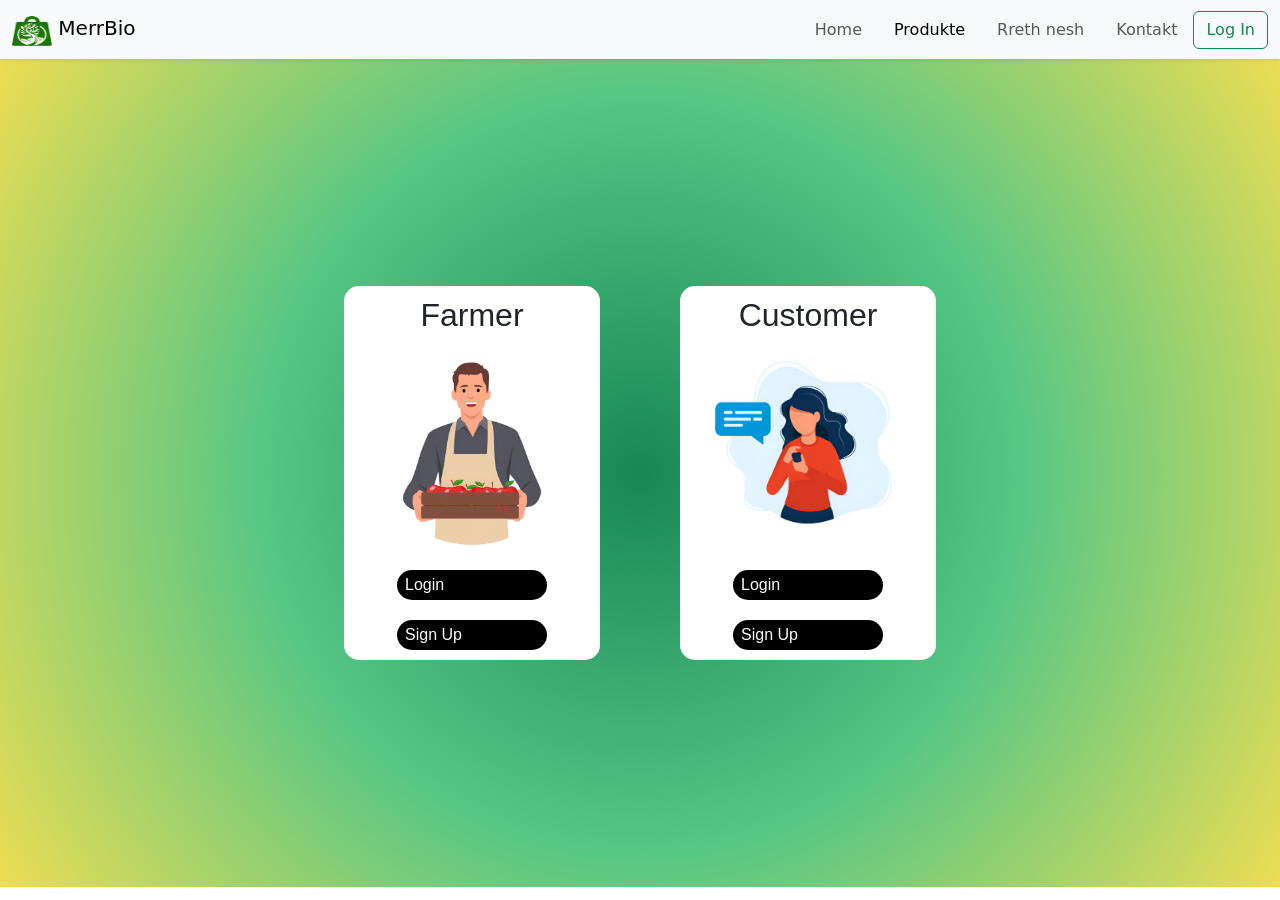
<file: login.html>
<!DOCTYPE html>
<html lang="en">
<head>
  <meta charset="UTF-8" />
  <meta name="viewport" content="width=device-width, initial-scale=1.0"/>
  <title>MerrBio Login</title>
  <link rel="stylesheet" href="./styles/login.css">
  <!-- Bootstrap CSS -->
  <link href="https://cdn.jsdelivr.net/npm/bootstrap@5.3.5/dist/css/bootstrap.min.css" rel="stylesheet" integrity="sha384-SgOJa3DmI69IUzQ2PVdRZhwQ+dy64/BUtbMJw1MZ8t5HZApcHrRKUc4W0kG879m7" crossorigin="anonymous">
</head>
<body>

  <nav class="navbar navbar-expand-lg bg-light shadow-sm">
    <div class="container-fluid">
      <a class="navbar-brand" href="index.html">
        <img src="./images/MerrBio-logo.png" alt="MerrBio Logo" width="40" height="30" class="d-inline-block align-text-top">
        MerrBio
      </a>
      <button class="navbar-toggler" type="button" data-bs-toggle="collapse" data-bs-target="#navbarNavDropdown" aria-controls="navbarNavDropdown" aria-expanded="false" aria-label="Toggle navigation">
        <span class="navbar-toggler-icon"></span>
      </button>
  
      <div class="collapse navbar-collapse" id="navbarNavDropdown">
        <ul class="navbar-nav ms-auto mb-2 mb-lg-0">
          <li class="nav-item mx-2">
            <a class="nav-link" href="index.html">Home</a>
          </li>
          <li class="nav-item mx-2">
            <a class="nav-link active" href="products.html">Produkte</a>
          </li>
          <li class="nav-item mx-2">
            <a class="nav-link" href="about.html">Rreth nesh</a>
          </li>
          <li class="nav-item mx-2">
            <a class="nav-link" href="kontakt.html">Kontakt</a>
          </li>
        </ul>
  
        <!-- Right Side: Login/Logout & Cart -->
        <div class="d-flex align-items-center gap-2">
          <a id="cart-btn" href="cart.html" class="btn btn-outline-secondary d-none">
            <i class="fas fa-shopping-cart"></i> Shporta
          </a>
          <button id="login-btn" class="btn btn-outline-success" type="button">Log In</button>
        </div>
      </div>
    </div>
  </nav>

<div class="login-site">
<!-- Main Boxes -->
<div class="container" id="mainContainer">
  <div class="box1">
    <h2>Farmer</h2>
    <img src="./images/farmer.jpg" alt="farmer" class="box-image">
    <button class="box-buttons" onclick="showForm('farmerLoginForm')">Login</button>
    <button class="box-buttons" onclick="showForm('farmerSignupForm')">Sign Up</button>
  </div>
  <div class="box2">
    <h2>Customer</h2>
    <img src="./images/customer.jpg" alt="customer" class="box-image">
    <button class="box-buttons" onclick="showForm('customerLoginForm')">Login</button>
    <button class="box-buttons" onclick="showForm('customerSignupForm')">Sign Up</button>
  </div>
</div>

<!-- Farmer Login Form -->
<div class="form-wrapper" id="farmerLoginForm">
  <h2>Farmer Login</h2>
  <form action="backend/login.php" method="POST" >
    <input type="hidden" name="role" value="farmer">
    <input type="text" name = 'email' placeholder="Username" required />
    <input type="password" name = 'password' placeholder="Password" required />
    <button type="submit" class="login">Login</button>
    <button type="button" class="back-button" onclick="goBack()">Back</button>
  </form>
</div>

<!-- Farmer Sign Up Form -->
<div class="form-wrapper" id="farmerSignupForm">
  <h2>Farmer Sign Up</h2>
  <form action="backend/register_farmer.php" method="POST" >
    <label for="name">Emri: </label>
    <input type="text" name = 'name' placeholder="Emri" required/>
    <label for="surname">Mbiemri: </label>
    <input type="text" name = 'location' placeholder="Mbiemri" required/>
    <label for="email">Email: </label>
    <input type="email" name = 'email' placeholder="Email"  required/>
    <label for="phonne">Telefon: </label>
    <input type="tel" name = 'phone' placeholder="+355" pattern="^\+355[2-9]\d{7,8}$"  required/>
    <label for="Password"  >Password: </label>
    <input type="password" name = 'password' placeholder="Password" required />
    <button type="submit" class="login">Sign Up</button>
    <button type="button" class="back-button" onclick="goBack()">Back</button>
  </form>
</div>

<!-- Customer Login Form -->
<div class="form-wrapper" id="customerLoginForm">
  <h2>Customer Login</h2>
  <form action="backend/login.php" method="POST" >
    <input type="hidden" name="role" value="client">
    <input type="text" name="email" placeholder="Username" required />
    <input type="password" name="password" placeholder="Password" required />
    <button type="submit" class="login">Login</button>
    <button type="button" class="back-button" onclick="goBack()">Back</button>
  </form>
</div>

<!-- Customer Sign Up Form -->
<div class="form-wrapper" id="customerSignupForm">
  <h2>Customer Sign Up</h2>
  <form action="backend/register_client.php" method="POST" >
    <label for="name">Emri: </label>
    <input type="text" name = 'name' placeholder="Emri" required/>
    <label for="surname">Mbiemri: </label>
    <input type="text" name = 'address' placeholder="Mbiemri" required/>
    <label for="email">Email: </label>
    <input type="email" name = 'email' placeholder="Email"  required/>
    <label for="phonne">Telefon: </label>
    <input type="tel" name = 'phone' placeholder="+355" pattern="^\+355[2-9]\d{7,8}$"  required/>
    <label for="Password">Password: </label>
    <input type="password" name = 'password' placeholder="Password" required />
    <button type="submit" class="login">Sign Up</button>
    <button type="button" class="back-button" onclick="goBack()">Back</button>
  </form>
</div>
<!--Bootstrap script-->
<script src="https://cdn.jsdelivr.net/npm/bootstrap@5.3.5/dist/js/bootstrap.bundle.min.js" integrity="sha384-k6d4wzSIapyDyv1kpU366/PK5hCdSbCRGRCMv+eplOQJWyd1fbcAu9OCUj5zNLiq" crossorigin="anonymous"></script>
<script src="./script/login.js"></script>


</div>
<script>
  document.addEventListener("DOMContentLoaded", () => {
    fetch('./backend/get_session_status.php')
      .then(res => res.json())
      .then(session => {
        const loginBtn = document.getElementById("login-btn");
        const cartBtn = document.getElementById("cart-btn");
  
        if (session.logged_in) {
          loginBtn.classList.remove("btn-outline-success");
          loginBtn.classList.add("btn-danger");
          loginBtn.textContent = "Log Out";
          cartBtn.classList.remove("d-none");
  
          loginBtn.addEventListener("click", () => {
            fetch('./backend/logout.php')
              .then(() => window.location.href = "index.html");
          });
        } else {
          loginBtn.addEventListener("click", () => {
            window.location.href = "login.html";
          });
        }
      });
  }); </script>
</body>
</html>
</file>
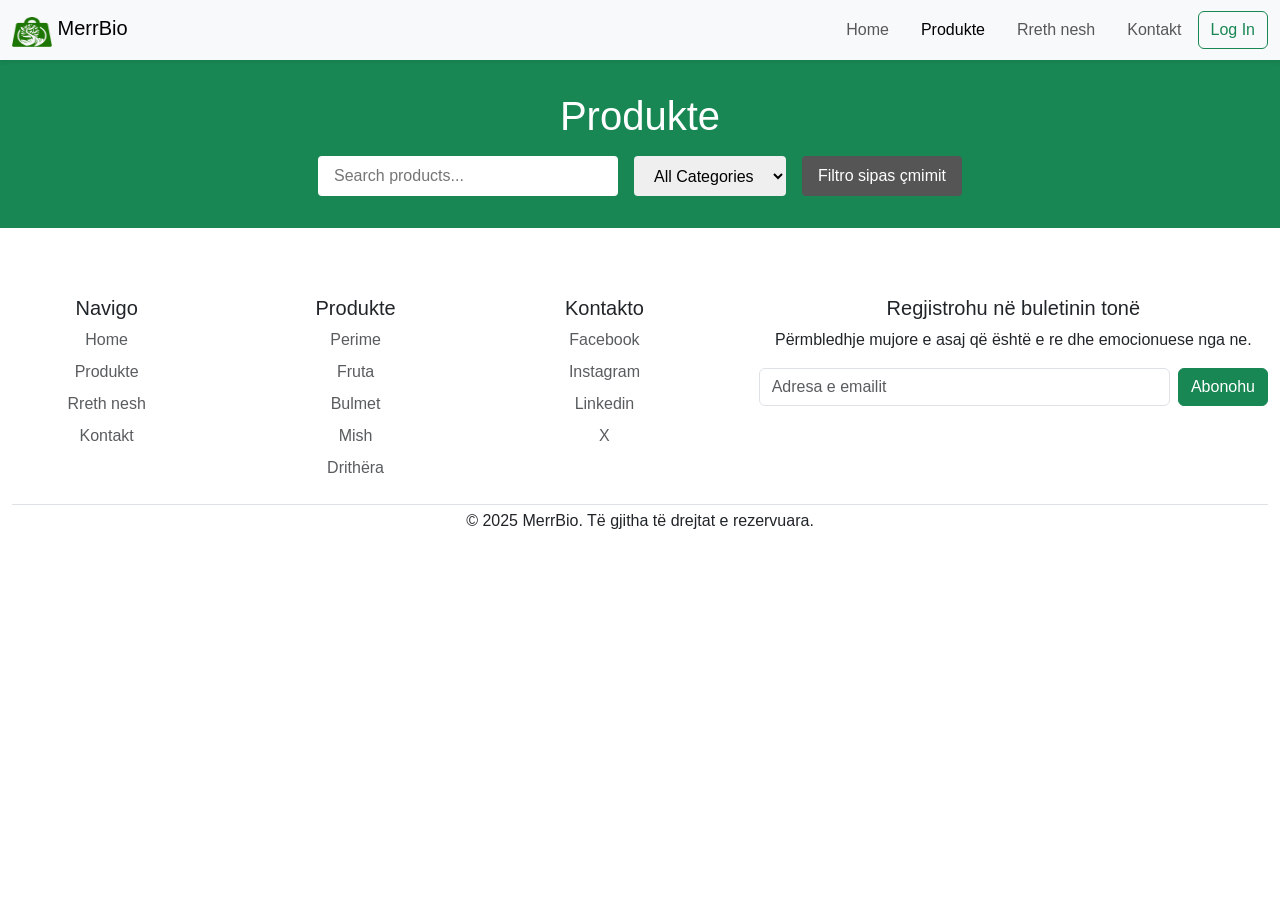
<file: products.html>
<!DOCTYPE html>
<html lang="en">
<head>
    <meta charset="UTF-8">
    <meta name="viewport" content="width=device-width, initial-scale=1.0">
    <title>Products</title>
    <link rel="stylesheet" href="./styles/products.css">
    <link rel="stylesheet" href="https://cdnjs.cloudflare.com/ajax/libs/font-awesome/6.0.0/css/all.min.css">
    <!-- Bootstrap CSS -->
  <link href="https://cdn.jsdelivr.net/npm/bootstrap@5.3.5/dist/css/bootstrap.min.css" rel="stylesheet" integrity="sha384-SgOJa3DmI69IUzQ2PVdRZhwQ+dy64/BUtbMJw1MZ8t5HZApcHrRKUc4W0kG879m7" crossorigin="anonymous">

  
  <script defer src="https://translate.google.com/translate_a/element.js?cb=loadGoogleTranslate"></script>

    <script defer>
    function loadGoogleTranslate() {
      new google.translate.TranslateElement({
        pageLanguage: 'en', // Change 'en' to your default language code
        includedLanguages: 'sq,en,de,it', // Albanian, English, German, Italian
        layout: google.translate.TranslateElement.InlineLayout.SIMPLE
      }, 'google_translate_element');
    }
    </script>  

</head>
<body>
    
<!--Navigation bar-->
  <nav class="navbar navbar-expand-lg bg-light shadow-sm">
  <div class="container-fluid">
    <a class="navbar-brand" href="index.html">
      <img src="./images/MerrBio-logo.png" alt="MerrBio Logo" width="40" height="30" class="d-inline-block align-text-top">
      MerrBio
    </a>
    <button class="navbar-toggler" type="button" data-bs-toggle="collapse" data-bs-target="#navbarNavDropdown" aria-controls="navbarNavDropdown" aria-expanded="false" aria-label="Toggle navigation">
      <span class="navbar-toggler-icon"></span>
    </button>

    <div class="collapse navbar-collapse" id="navbarNavDropdown">
      <ul class="navbar-nav ms-auto mb-2 mb-lg-0">
        <li class="nav-item mx-2">
          <a class="nav-link" href="index.html">Home</a>
        </li>
        <li class="nav-item mx-2">
          <a class="nav-link active" href="products.html">Produkte</a>
        </li>
        <li class="nav-item mx-2">
          <a class="nav-link" href="about.html">Rreth nesh</a>
        </li>
        <li class="nav-item mx-2">
          <a class="nav-link" href="kontakt.html">Kontakt</a>
        </li>
      </ul>

      <!-- Right Side: Login/Logout & Cart -->
      <div class="d-flex align-items-center gap-2">
        <a id="cart-btn" href="cart.html" class="btn btn-outline-secondary d-none">
          <i class="fas fa-shopping-cart"></i> Shporta
        </a>
        <button id="login-btn" class="btn btn-outline-success" type="button">Log In</button>
      </div>
    </div>
  </div>
</nav>




    <header>
        <h1>Produkte</h1>
        <div class="search-filter">
            <input type="text" id="searchInput" placeholder="Search products...">
<select id="categoryFilter">
  <option value="all">All Categories</option>
  <option value="vegetable">Perime</option>
  <option value="fruit">Fruta</option>
  <option value="dairy">Bulmet</option>
  <option value="meat">Mish</option>
  <option value="grains">Drithëra</option>
</select>

            <button id="sort-price">Filtro sipas çmimit</button>
        </div>
    </header>

    <main>
        <div class="products-container" id="products">
            <!-- Products will be loaded here by JavaScript -->
        </div>
    </main>

    <!--Footer-->
  <footer class="py-1 container-fluid footer">
    <div class="row d-flex justify-content-between">
      <!-- Left section -->
      <div class="col-6 col-md-2 mb-3">
        <h5>Navigo</h5>
        <ul class="nav flex-column">
          <li class="nav-item mb-2"><a href="index.html" class="nav-link p-0 text-body-secondary">Home</a></li>
          <li class="nav-item mb-2"><a href="products.html" class="nav-link p-0 text-body-secondary">Produkte</a></li>
          <li class="nav-item mb-2"><a href="about.html" class="nav-link p-0 text-body-secondary">Rreth nesh</a></li>
          <li class="nav-item mb-2"><a href="kontakt.html" class="nav-link p-0 text-body-secondary">Kontakt</a></li>
          <div id="google_translate_element" class="ms-3"></div>
    
        </ul>
      </div>
      <!--Kategorite-->
      <div class="col-6 col-md-2 mb-3">
        <h5>Produkte</h5>
        <ul class="nav flex-column">
          <li class="nav-item mb-2"><a href="products.html" class="nav-link p-0 text-body-secondary">Perime</a></li>
        <li class="nav-item mb-2"><a href="products.html" class="nav-link p-0 text-body-secondary">Fruta</a></li>
        <li class="nav-item mb-2"><a href="products.html" class="nav-link p-0 text-body-secondary">Bulmet</a></li>
        <li class="nav-item mb-2"><a href="products.html" class="nav-link p-0 text-body-secondary">Mish</a></li>
        <li class="nav-item mb-2"><a href="products.html" class="nav-link p-0 text-body-secondary">Drithëra</a></li>
        </ul>
      </div>
      <!--Kontakto-->
      <div class="col-6 col-md-2 mb-3">
        <h5>Kontakto</h5>
        <ul class="nav flex-column">
          <li class="nav-item mb-2"><a href="#" class="nav-link p-0 text-body-secondary">Facebook</a></li>
          <li class="nav-item mb-2"><a href="#" class="nav-link p-0 text-body-secondary">Instagram</a></li>
          <li class="nav-item mb-2"><a href="#" class="nav-link p-0 text-body-secondary">Linkedin</a></li>
          <li class="nav-item mb-2"><a href="#" class="nav-link p-0 text-body-secondary">X</a></li>
        </ul>
      </div>
      <!-- Right section -->
      <div class="col-md-5 mb-3">
        <form>
          <h5>Regjistrohu në buletinin tonë</h5>
          <p>Përmbledhje mujore e asaj që është e re dhe emocionuese nga ne.</p>
          <div class="d-flex flex-column flex-sm-row w-100 gap-2">
            <label for="newsletter1" class="visually-hidden">Adresa e emailit</label>
            <input id="newsletter1" type="text" class="form-control" placeholder="Adresa e emailit">
            <button class="btn btn-success" type="button">Abonohu</button>
          </div>
        </form>
      </div>
    </div>

    <div class="d-flex flex-column flex-sm-row justify-content-center py-1  border-top">
      <p>© 2025 MerrBio. Të gjitha të drejtat e rezervuara.</p>
    </div>
  </footer>

    <!--Bootstrap script-->
    <script src="https://cdn.jsdelivr.net/npm/bootstrap@5.3.5/dist/js/bootstrap.bundle.min.js" integrity="sha384-k6d4wzSIapyDyv1kpU366/PK5hCdSbCRGRCMv+eplOQJWyd1fbcAu9OCUj5zNLiq" crossorigin="anonymous"></script>
    <script src="./script/products.js"></script>

	<script>
document.addEventListener("DOMContentLoaded", () => {
  fetch('./backend/get_session_status.php')
    .then(res => res.json())
    .then(session => {
      const loginBtn = document.getElementById("login-btn");
      const cartBtn = document.getElementById("cart-btn");

      if (session.logged_in) {
        loginBtn.classList.remove("btn-outline-success");
        loginBtn.classList.add("btn-danger");
        loginBtn.textContent = "Log Out";
        cartBtn.classList.remove("d-none");

        loginBtn.addEventListener("click", () => {
          fetch('./backend/logout.php')
            .then(() => window.location.href = "index.html");
        });
      } else {
        loginBtn.addEventListener("click", () => {
          window.location.href = "login.html";
        });
      }
    });
});



const searchInput = document.getElementById("searchInput");
  const categoryFilter = document.getElementById("categoryFilter");
  const productCards = document.querySelectorAll(".product-card");

  function filterProducts() {
    const searchTerm = searchInput.value.toLowerCase();
    const selectedCategory = categoryFilter.value;

    productCards.forEach(card => {
      const name = card.dataset.name.toLowerCase();
      const category = card.dataset.category;

      const matchesSearch = name.includes(searchTerm);
      const matchesCategory = selectedCategory === "all" || category === selectedCategory;

      if (matchesSearch && matchesCategory) {
        card.style.display = "block";
      } else {
        card.style.display = "none";
      }
    });
  }

  searchInput.addEventListener("input", filterProducts);
  categoryFilter.addEventListener("change", filterProducts);
</script>


</body>
</html>
</file>
<file: styles/home.css>
html, body {
    height: 100%;
    margin: 0;
    padding: 0;
    scroll-behavior: smooth;
}

body {
    min-height: 100vh;
    background-image: url("../images/home-background%202.jpg"); /* fixed the backslash issue */
    background-size: cover;
    background-repeat: no-repeat;
    background-position: center;
}

/* NAVBAR */
.navbar {
    box-shadow: 0 2px 10px rgba(0, 0, 0, 0.3);
}

/* HERO SECTION */
.hero-container {
    height: calc(100vh - 56px); /* Adjust for navbar */
    backdrop-filter: blur(1px);
    display: flex;
    align-items: center;
    justify-content: center;
    text-align: center;
}

/* Headings */
h1.display-1 {
    font-size: 4rem;
    color: white;
}
h1.display-3 {
    font-size: 3rem;
    
}

/* RRETH NESH SECTION */
.rreth-nesh {
    display: flex;
    flex-direction: row;
    justify-content: space-between;
    align-items: center;
    gap: 20px;
    padding: 60px 4%;
    background-color: rgba(255, 255, 255, 0.85);
    margin-top: 5%;
    width: 100%;
}

.rreth-nesh-image {
    max-width: 100%;
    height: auto;
    border-radius: 10%;
}

.about-us {
    flex: 1;
}

/* Make it responsive */
@media (max-width: 768px) {
    .hero-container {
        padding: 0 20px;
    }

    .hero-container h1 {
        margin-bottom: 20%;
    }

    h1.display-1 {
        font-size: 2.5rem;
    }

    h1.display-3 {
        font-size: 2rem;
    }

    .rreth-nesh {
        flex-direction: column;
        text-align: center;
        padding: 40px 20px;
    }

    .about-us {
        padding-top: 20px;
    }

    #about-us{
        margin-top: 30%;
    }

    
    .rreth-nesh{
        margin-top: 30%;
    }
}

/* HERO SECTION STYLE */
.hero-section {
    margin-top: 7%;
    padding-left: 4%;
    background-color: #f3f3f3;
    width: 100%;
}

/* Image Styling */
.vegetables-image {
    border-radius: 10%;
}

/* CARD STYLES */
.card {
    text-align: center;
}

.svg {
    padding-bottom: 15px;
    margin-right: 8px;
}

a.card-link {
    text-decoration: none;
    color: black;
    display: inline-block;
    position: relative;
}

a.card-link::after {
    content: '';
    position: absolute;
    width: 100%;
    transform: scaleX(0);
    height: 2px;
    bottom: 0;
    left: 0;
    background-color: #005555;
    transform-origin: bottom right;
    transition: transform 0.25s ease-out;
}

a.card-link:hover::after {
    transform: scaleX(1);
    transform-origin: bottom left;
}

.card-text {
    color: #00000080;
}

/* LOCATION SECTION */
.location {
    padding-left: 4%;
    width: 100%;
}
</file>
<file: styles/about.css>
.about-image{
    border-radius: 10%;
}
</file>
<file: styles/kontakt.css>
/* Default Styles */
.all {
    background-color: #08904f;
    padding: 20px;
    min-height: 100vh;
    display: flex;
    justify-content: center;
    align-items: center;
}

.box {
    background-color: white;
    width: 90%;
    max-width: 1300px;
    border-radius: 30px;
    display: flex;
    flex-wrap: wrap;
    overflow: hidden;
    box-shadow: 0 5px 15px rgba(0,0,0,0.1);
}

.contact-image {
    flex: 1;
    min-width: 300px;
    padding: 20px;
}

.contact-image img {
    padding-top: 50%;
    width: 100%;
    height: auto;
    border-radius: 15px;
    object-fit: cover;
}

.form {
    flex: 1;
    min-width: 300px;
    padding: 40px;
    display: flex;
    flex-direction: column;
    justify-content: center;
}

.form h2 {
    color: #08904f;
    font-weight: 500;
    margin-bottom: 30px;
    text-align: center;
}

.form-group {
    margin-bottom: 20px;
}

.form-group label {
    display: block;
    margin-bottom: 8px;
    color: #333;
    font-weight: 500;
}

.form-group input,
.form-group textarea {
    width: 100%;
    padding: 12px;
    border: 1px solid #ddd;
    border-radius: 5px;
    font-size: 16px;
}

.form-group textarea {
    min-height: 150px;
    resize: vertical;
}

.submit-btn {
    background-color: #08904f;
    color: white;
    border: none;
    padding: 12px 25px;
    border-radius: 5px;
    cursor: pointer;
    font-size: 16px;
    width: 100%;
    transition: background-color 0.3s;
}

.submit-btn:hover {
    background-color: #067a40;
}

/* Responsive Styles */
@media (max-width: 992px) {
    .box {
        flex-direction: column;
    }
    
    .contact-image,
    .form {
        flex: none;
        width: 100%;
    }
    
    .contact-image {
        padding: 20px 20px 0;
    }
    
    .form {
        padding: 30px;
    }
}

@media (max-width: 576px) {
    .all {
        padding: 10px;
    }
    
    .box {
        width: 100%;
        border-radius: 20px;
    }
    
    .form {
        padding: 20px;
    }
    
    .form h2 {
        font-size: 1.5rem;
        margin-bottom: 20px;
    }
    
    .form-group input,
    .form-group textarea {
        padding: 10px;
        font-size: 14px;
    }
    
    .submit-btn {
        padding: 10px;
        font-size: 14px;
    }
}

/* Footer adjustments for mobile */
@media (max-width: 768px) {
    .footer .row {
        flex-direction: column;
    }
    
    .footer .col-6 {
        width: 100%;
    }
}



html {
    scroll-behavior: smooth;
  }
</file>
<file: styles/login.css>
.login-site{
  font-family: Arial, sans-serif;
  background: #188754;
  background: radial-gradient(circle, rgba(24, 135, 84, 1) 0%, rgba(87, 199, 133, 1) 50%, rgba(237, 221, 83, 1) 100%);
  margin: 0;
  padding: 0;
  height: 92vh;
  display: flex;
  align-items: center;
  justify-content: center;
}

.container {
  display:contents;
  justify-content: space-evenly;
}

.box-image {
  width: 200px;
  height: 200px;
  object-fit: cover;
  border-radius: 50%;
  margin-bottom: 15px;
}

.box1 h2, .box2 h2 {
  margin: 10px;
}    

.box1, .box2 {
  background: white;
  width: 20%;
  text-align: center;
  display: flex;
  flex-direction: column;
  align-items: center;
  margin: 40px;
  border-radius: 15px;
}

.box-buttons {
  display: flex;
  flex-direction: column;
  gap: 10px;
  width: 100%;
  max-width: 150px;
  border-radius: 15px;
  margin: 10px; 
  color: white  ;
  background-color:black;
  border-color: transparent;
}

.box-buttons:hover{
  background-color: #188754;;
  border-color: transparent;
  transition: .5s ease-in-out;
}

.form-wrapper {
  display: none;
}

.form-wrapper form {
  align-content: center;
  display: flex;
  flex-direction: column;
}

.form-wrapper input {
  margin: 8px 0;
  padding: 8px;
}

.login{
  color: white  ;
  background-color:black;
  border-color: transparent;
  width: 100%;
  
}

.login:hover{
  background-color: #188754;
  border-color: transparent;
  transition: .5s ease-in-out;   
}


.back-button {
  margin-top: 10px;
  background-color: #555;
  color: white;
}

.back-button:hover{
  background-color: #188754;
  border-color: transparent;
  transition: .5s ease-in-out;
}

.form-wrapper h2{
  text-align: center;
}

.form-wrapper{
  width: 30%;
  max-width: 800px;
  background-color: #fff;
  padding: 30px;
  border-radius: 10px;
  box-shadow: 0 0 15px rgba(0,0,0,0.1);
}
</file>
<file: styles/products.css>
/* Reset and base styles */
* {
    margin: 0;
    padding: 0;
    box-sizing: border-box;
    font-family: 'Segoe UI', Tahoma, Geneva, Verdana, sans-serif;
}

body {
    background-color: #f5f5f5;
    color: #333;
    line-height: 1.6;
}

header {
    background-color: #188754;
    color: white;
    padding: 2rem;
    text-align: center;
}

header h1 {
    margin-bottom: 1rem;
}

.search-filter {
    display: flex;
    justify-content: center;
    gap: 1rem;
    flex-wrap: wrap;
}

.search-filter input, 
.search-filter select, 
.search-filter button {
    padding: 0.5rem 1rem;
    border: none;
    border-radius: 4px;
    font-size: 1rem;
}

.search-filter input {
    flex-grow: 1;
    max-width: 300px;
}

.search-filter button {
    background-color: #555;
    color: white;
    cursor: pointer;
    transition: background-color 0.3s;
}

.search-filter button:hover {
    background-color: #000;
}

main {
    padding: 2rem;
    max-width: 1200px;
    margin: 0 auto;
}

.products-container {
    display: grid;
    grid-template-columns: repeat(auto-fill, minmax(250px, 1fr));
    gap: 2rem;
}

.product-card {
    background-color: white;
    border-radius: 8px;
    overflow: hidden;
    box-shadow: 0 2px 5px rgba(0,0,0,0.1);
    transition: transform 0.3s, box-shadow 0.3s;
}

.product-card:hover {
    transform: translateY(-5px);
    box-shadow: 0 5px 15px rgba(0,0,0,0.1);
}

.product-image {
    height: 200px;
    overflow: hidden;
}

.product-image img {
    width: 100%;
    height: 100%;
    object-fit: cover;
    transition: transform 0.3s;
}

.product-card:hover .product-image img {
    transform: scale(1.05);
}

.product-info {
    padding: 1.5rem;
}

.product-info h3 {
    margin-bottom: 0.5rem;
    font-size: 1.2rem;
}

.product-info p {
    color: #666;
    margin-bottom: 1rem;
}

.product-price {
    font-weight: bold;
    color: #2c3e50;
    font-size: 1.2rem;
    margin-bottom: 1rem;
    display: block;
}

.product-rating {
    color: #f39c12;
    margin-bottom: 1rem;
}

.add-to-cart {
    display: block;
    width: 100%;
    padding: 0.5rem;
    background-color: #2ecc71;
    color: white;
    border: none;
    border-radius: 4px;
    cursor: pointer;
    transition: background-color 0.3s;
}

.add-to-cart:hover {
    background-color: #27ae60;
}

footer {
    text-align: center;
    padding: 1.5rem;
   
}

/* Responsive design */
@media (max-width: 768px) {
    .products-container {
        grid-template-columns: repeat(auto-fill, minmax(200px, 1fr));
    }
    
    .search-filter {
        flex-direction: column;
        align-items: center;
    }
    
    .search-filter input,
    .search-filter select,
    .search-filter button {
        width: 100%;
        max-width: 100%;
    }
}
</file>
